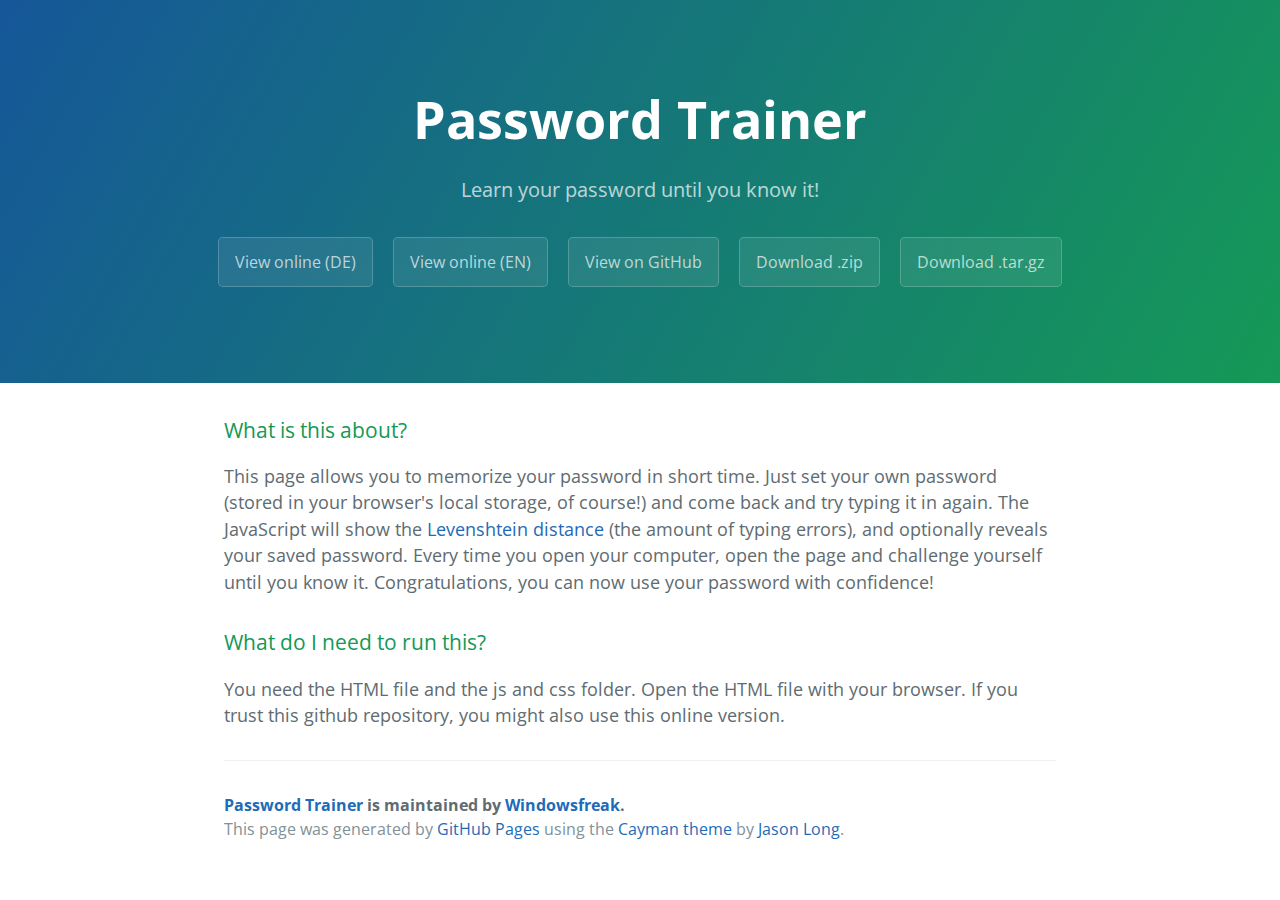
<file: index.html>
<!DOCTYPE html>
<html lang="en-us">
  <head>
    <meta charset="UTF-8">
    <title>Password Trainer by Windowsfreak</title>
    <meta name="viewport" content="width=device-width, initial-scale=1">
    <link rel="stylesheet" type="text/css" href="stylesheets/normalize.css" media="screen">
    <link href='https://fonts.googleapis.com/css?family=Open+Sans:400,700' rel='stylesheet' type='text/css'>
    <link rel="stylesheet" type="text/css" href="stylesheets/stylesheet.css" media="screen">
    <link rel="stylesheet" type="text/css" href="stylesheets/github-light.css" media="screen">
  </head>
  <body>
    <section class="page-header">
      <h1 class="project-name">Password Trainer</h1>
      <h2 class="project-tagline">Learn your password until you know it!</h2>
      <a href="https://windowsfreak.github.io/password-trainer/pwd-de.html" class="btn">View online (DE)</a>
      <a href="https://windowsfreak.github.io/password-trainer/pwd-en.html" class="btn">View online (EN)</a>
      <a href="https://github.com/Windowsfreak/password-trainer" class="btn">View on GitHub</a>
      <a href="https://github.com/Windowsfreak/password-trainer/zipball/master" class="btn">Download .zip</a>
      <a href="https://github.com/Windowsfreak/password-trainer/tarball/master" class="btn">Download .tar.gz</a>
    </section>

    <section class="main-content">
      <h3>
<a id="what-is-this-about" class="anchor" href="#what-is-this-about" aria-hidden="true"><span aria-hidden="true" class="octicon octicon-link"></span></a>What is this about?</h3>

<p>This page allows you to memorize your password in short time. Just set your own password (stored in your browser's local storage, of course!) and come back and try typing it in again. The JavaScript will show the <a href="https://en.wikipedia.org/wiki/Levenshtein_distance">Levenshtein distance</a> (the amount of typing errors), and optionally reveals your saved password. Every time you open your computer, open the page and challenge yourself until you know it. Congratulations, you can now use your password with confidence!</p>

<h3>
<a id="what-do-i-need-to-run-this" class="anchor" href="#what-do-i-need-to-run-this" aria-hidden="true"><span aria-hidden="true" class="octicon octicon-link"></span></a>What do I need to run this?</h3>

<p>You need the HTML file and the js and css folder. Open the HTML file with your browser. If you trust this github repository, you might also use this online version.</p>

      <footer class="site-footer">
        <span class="site-footer-owner"><a href="https://github.com/Windowsfreak/password-trainer">Password Trainer</a> is maintained by <a href="https://github.com/Windowsfreak">Windowsfreak</a>.</span>

        <span class="site-footer-credits">This page was generated by <a href="https://pages.github.com">GitHub Pages</a> using the <a href="https://github.com/jasonlong/cayman-theme">Cayman theme</a> by <a href="https://twitter.com/jasonlong">Jason Long</a>.</span>
      </footer>

    </section>

  
  </body>
</html>
</file>
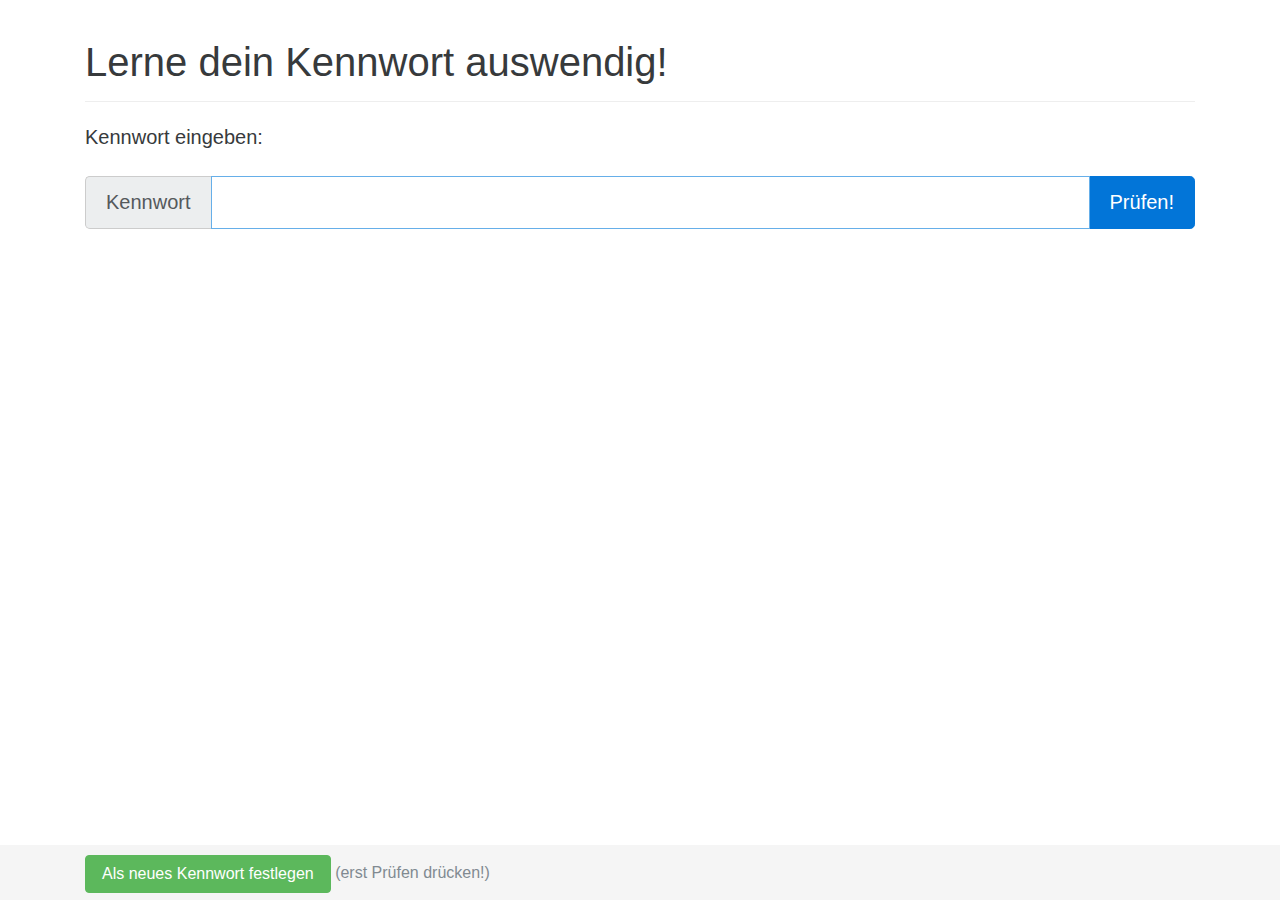
<file: pwd-de.html>
<!DOCTYPE html>
<html lang="de">
<head>
    <meta charset="UTF-8">
    <meta http-equiv="X-UA-Compatible" content="IE=edge">
    <meta name="viewport" content="width=device-width, initial-scale=1">
    <title>Kennwörter üben</title>
    <link href="css/bootstrap.min.css" rel="stylesheet">
    <link href="css/sticky-footer.css" rel="stylesheet">
</head>
<body>
    <div class="container">
        <div class="page-header">
            <h1>Lerne dein Kennwort auswendig!</h1>
        </div>
        <p class="lead"><label for="pwd">Kennwort eingeben:</label></p>
        <div class="input-group input-group-lg">
            <span class="input-group-addon">Kennwort</span>
            <input type="password" class="form-control" id="pwd" aria-label="Pwd">
            <span class="input-group-btn">
                <button class="btn btn-primary" type="button">Prüfen!</button>
            </span>
        </div>
        <p></p>
        <div class="list-group">
            <a href="#" class="list-group-item l l1 list-group-item-success"><strong>Richtig!</strong> Du hast es drauf!</a>
            <a href="#" class="list-group-item l l2 list-group-item-info"><strong>Fast Richtig!</strong> <span class="score"></span> Zeichen falsch</a>
            <a href="#" class="list-group-item l l3 list-group-item-warning"><strong>Ein paar Fehler!</strong> <span class="score"></span> Zeichen falsch</a>
            <a href="#" class="list-group-item l l4 list-group-item-danger"><strong>Falsch!</strong> <span class="score"></span> Zeichen falsch!</a>
            <a href="#" class="list-group-item btn-reveal"><strong>Auflösung zeigen (Enter drücken)</strong></a>
            <a href="#" class="list-group-item reveal">
                <p class="list-group-item-text"><code class="text-danger"></code></p>
                <p class="list-group-item-text"><code class="text-success">123456</code></p>
            </a>
        </div>
    </div>
    <footer class="footer">
        <div class="container">
            <p class="text-muted"><button class="btn btn-success" type="button">Als neues Kennwort festlegen</button> (erst Prüfen drücken!)</p>
        </div>
    </footer>
    <!-- jQuery (necessary for Bootstrap's JavaScript plugins) -->
    <script src="js/jquery.min.js"></script>
    <script src="js/pwd.js"></script>
</body>
</html>
</file>
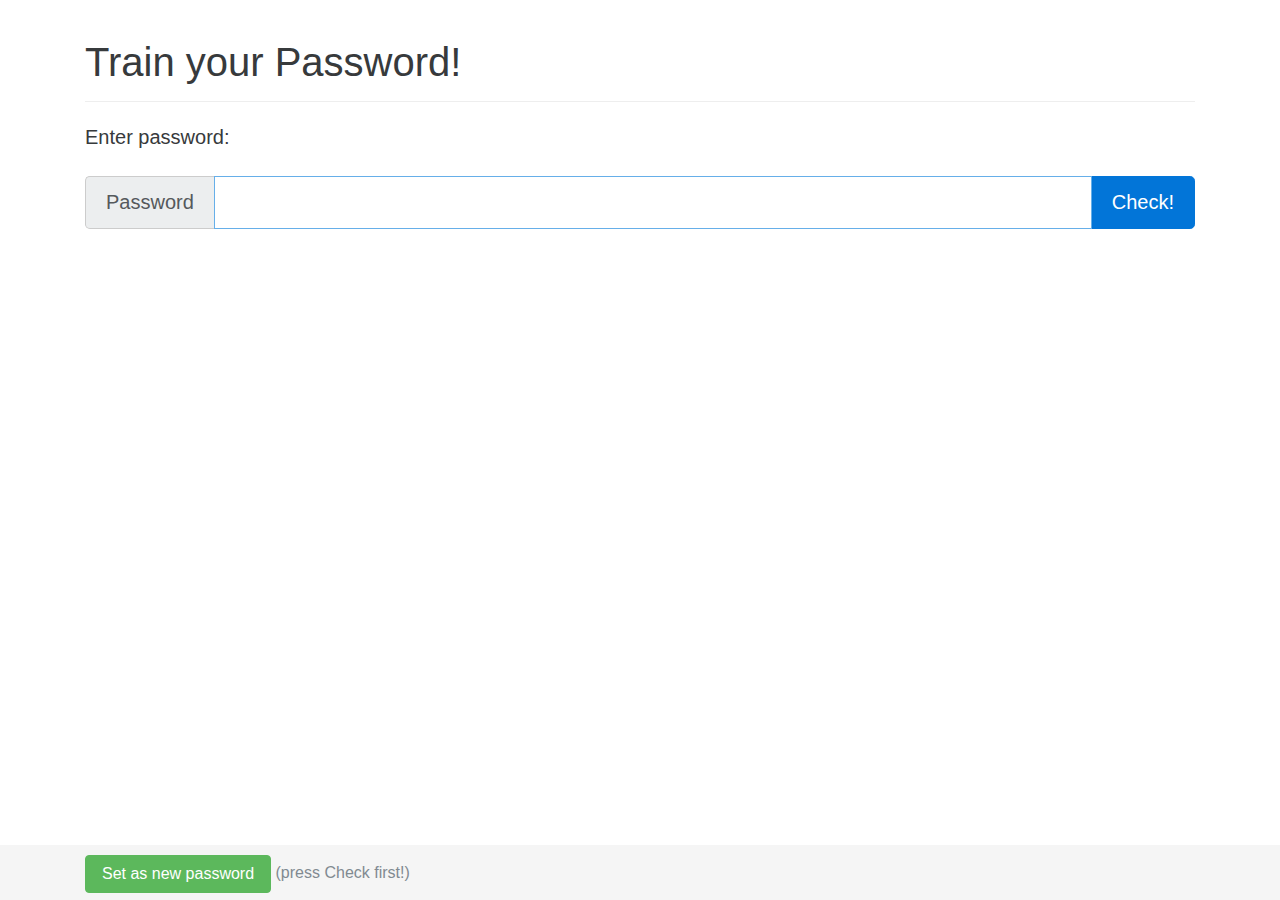
<file: pwd-en.html>
<!DOCTYPE html>
<html lang="de">
<head>
    <meta charset="UTF-8">
    <meta http-equiv="X-UA-Compatible" content="IE=edge">
    <meta name="viewport" content="width=device-width, initial-scale=1">
    <title>Train your Password</title>
    <link href="css/bootstrap.min.css" rel="stylesheet">
    <link href="css/sticky-footer.css" rel="stylesheet">
</head>
<body>
    <div class="container">
        <div class="page-header">
            <h1>Train your Password!</h1>
        </div>
        <p class="lead"><label for="pwd">Enter password:</label></p>
        <div class="input-group input-group-lg">
            <span class="input-group-addon">Password</span>
            <input type="password" class="form-control" id="pwd" aria-label="Pwd">
            <span class="input-group-btn">
                <button class="btn btn-primary" type="button">Check!</button>
            </span>
        </div>
        <p></p>
        <div class="list-group">
            <a href="#" class="list-group-item l l1 list-group-item-success"><strong>Correct!</strong> You got it right!</a>
            <a href="#" class="list-group-item l l2 list-group-item-info"><strong>Almost correct!</strong> You've got just <span class="score"></span> character<span class="pl">s</span> wrong.</a>
            <a href="#" class="list-group-item l l3 list-group-item-warning"><strong>You've made some errors!</strong> <span class="score"></span> character<span class="pl">s</span> are wrong.</a>
            <a href="#" class="list-group-item l l4 list-group-item-danger"><strong>Wrong password!</strong> <span class="score"></span> character<span class="pl">s</span> are wrong.</a>
            <a href="#" class="list-group-item btn-reveal"><strong>Reveal (press Enter)</strong></a>
            <a href="#" class="list-group-item reveal">
                <p class="list-group-item-text"><code class="text-danger"></code></p>
                <p class="list-group-item-text"><code class="text-success">123456</code></p>
            </a>
        </div>
    </div>
    <footer class="footer">
        <div class="container">
            <p class="text-muted"><button class="btn btn-success" type="button">Set as new password</button> (press Check first!)</p>
        </div>
    </footer>
    <!-- jQuery (necessary for Bootstrap's JavaScript plugins) -->
    <script src="js/jquery.min.js"></script>
    <script src="js/pwd.js"></script>
</body>
</html>
</file>
<file: stylesheets/stylesheet.css>
* {
  box-sizing: border-box; }

body {
  padding: 0;
  margin: 0;
  font-family: "Open Sans", "Helvetica Neue", Helvetica, Arial, sans-serif;
  font-size: 16px;
  line-height: 1.5;
  color: #606c71; }

a {
  color: #1e6bb8;
  text-decoration: none; }
  a:hover {
    text-decoration: underline; }

.btn {
  display: inline-block;
  margin-bottom: 1rem;
  color: rgba(255, 255, 255, 0.7);
  background-color: rgba(255, 255, 255, 0.08);
  border-color: rgba(255, 255, 255, 0.2);
  border-style: solid;
  border-width: 1px;
  border-radius: 0.3rem;
  transition: color 0.2s, background-color 0.2s, border-color 0.2s; }
  .btn + .btn {
    margin-left: 1rem; }

.btn:hover {
  color: rgba(255, 255, 255, 0.8);
  text-decoration: none;
  background-color: rgba(255, 255, 255, 0.2);
  border-color: rgba(255, 255, 255, 0.3); }

@media screen and (min-width: 64em) {
  .btn {
    padding: 0.75rem 1rem; } }

@media screen and (min-width: 42em) and (max-width: 64em) {
  .btn {
    padding: 0.6rem 0.9rem;
    font-size: 0.9rem; } }

@media screen and (max-width: 42em) {
  .btn {
    display: block;
    width: 100%;
    padding: 0.75rem;
    font-size: 0.9rem; }
    .btn + .btn {
      margin-top: 1rem;
      margin-left: 0; } }

.page-header {
  color: #fff;
  text-align: center;
  background-color: #159957;
  background-image: linear-gradient(120deg, #155799, #159957); }

@media screen and (min-width: 64em) {
  .page-header {
    padding: 5rem 6rem; } }

@media screen and (min-width: 42em) and (max-width: 64em) {
  .page-header {
    padding: 3rem 4rem; } }

@media screen and (max-width: 42em) {
  .page-header {
    padding: 2rem 1rem; } }

.project-name {
  margin-top: 0;
  margin-bottom: 0.1rem; }

@media screen and (min-width: 64em) {
  .project-name {
    font-size: 3.25rem; } }

@media screen and (min-width: 42em) and (max-width: 64em) {
  .project-name {
    font-size: 2.25rem; } }

@media screen and (max-width: 42em) {
  .project-name {
    font-size: 1.75rem; } }

.project-tagline {
  margin-bottom: 2rem;
  font-weight: normal;
  opacity: 0.7; }

@media screen and (min-width: 64em) {
  .project-tagline {
    font-size: 1.25rem; } }

@media screen and (min-width: 42em) and (max-width: 64em) {
  .project-tagline {
    font-size: 1.15rem; } }

@media screen and (max-width: 42em) {
  .project-tagline {
    font-size: 1rem; } }

.main-content :first-child {
  margin-top: 0; }
.main-content img {
  max-width: 100%; }
.main-content h1, .main-content h2, .main-content h3, .main-content h4, .main-content h5, .main-content h6 {
  margin-top: 2rem;
  margin-bottom: 1rem;
  font-weight: normal;
  color: #159957; }
.main-content p {
  margin-bottom: 1em; }
.main-content code {
  padding: 2px 4px;
  font-family: Consolas, "Liberation Mono", Menlo, Courier, monospace;
  font-size: 0.9rem;
  color: #383e41;
  background-color: #f3f6fa;
  border-radius: 0.3rem; }
.main-content pre {
  padding: 0.8rem;
  margin-top: 0;
  margin-bottom: 1rem;
  font: 1rem Consolas, "Liberation Mono", Menlo, Courier, monospace;
  color: #567482;
  word-wrap: normal;
  background-color: #f3f6fa;
  border: solid 1px #dce6f0;
  border-radius: 0.3rem; }
  .main-content pre > code {
    padding: 0;
    margin: 0;
    font-size: 0.9rem;
    color: #567482;
    word-break: normal;
    white-space: pre;
    background: transparent;
    border: 0; }
.main-content .highlight {
  margin-bottom: 1rem; }
  .main-content .highlight pre {
    margin-bottom: 0;
    word-break: normal; }
.main-content .highlight pre, .main-content pre {
  padding: 0.8rem;
  overflow: auto;
  font-size: 0.9rem;
  line-height: 1.45;
  border-radius: 0.3rem; }
.main-content pre code, .main-content pre tt {
  display: inline;
  max-width: initial;
  padding: 0;
  margin: 0;
  overflow: initial;
  line-height: inherit;
  word-wrap: normal;
  background-color: transparent;
  border: 0; }
  .main-content pre code:before, .main-content pre code:after, .main-content pre tt:before, .main-content pre tt:after {
    content: normal; }
.main-content ul, .main-content ol {
  margin-top: 0; }
.main-content blockquote {
  padding: 0 1rem;
  margin-left: 0;
  color: #819198;
  border-left: 0.3rem solid #dce6f0; }
  .main-content blockquote > :first-child {
    margin-top: 0; }
  .main-content blockquote > :last-child {
    margin-bottom: 0; }
.main-content table {
  display: block;
  width: 100%;
  overflow: auto;
  word-break: normal;
  word-break: keep-all; }
  .main-content table th {
    font-weight: bold; }
  .main-content table th, .main-content table td {
    padding: 0.5rem 1rem;
    border: 1px solid #e9ebec; }
.main-content dl {
  padding: 0; }
  .main-content dl dt {
    padding: 0;
    margin-top: 1rem;
    font-size: 1rem;
    font-weight: bold; }
  .main-content dl dd {
    padding: 0;
    margin-bottom: 1rem; }
.main-content hr {
  height: 2px;
  padding: 0;
  margin: 1rem 0;
  background-color: #eff0f1;
  border: 0; }

@media screen and (min-width: 64em) {
  .main-content {
    max-width: 64rem;
    padding: 2rem 6rem;
    margin: 0 auto;
    font-size: 1.1rem; } }

@media screen and (min-width: 42em) and (max-width: 64em) {
  .main-content {
    padding: 2rem 4rem;
    font-size: 1.1rem; } }

@media screen and (max-width: 42em) {
  .main-content {
    padding: 2rem 1rem;
    font-size: 1rem; } }

.site-footer {
  padding-top: 2rem;
  margin-top: 2rem;
  border-top: solid 1px #eff0f1; }

.site-footer-owner {
  display: block;
  font-weight: bold; }

.site-footer-credits {
  color: #819198; }

@media screen and (min-width: 64em) {
  .site-footer {
    font-size: 1rem; } }

@media screen and (min-width: 42em) and (max-width: 64em) {
  .site-footer {
    font-size: 1rem; } }

@media screen and (max-width: 42em) {
  .site-footer {
    font-size: 0.9rem; } }
</file>
<file: stylesheets/github-light.css>
/*
The MIT License (MIT)

Copyright (c) 2015 GitHub, Inc.

Permission is hereby granted, free of charge, to any person obtaining a copy
of this software and associated documentation files (the "Software"), to deal
in the Software without restriction, including without limitation the rights
to use, copy, modify, merge, publish, distribute, sublicense, and/or sell
copies of the Software, and to permit persons to whom the Software is
furnished to do so, subject to the following conditions:

The above copyright notice and this permission notice shall be included in all
copies or substantial portions of the Software.

THE SOFTWARE IS PROVIDED "AS IS", WITHOUT WARRANTY OF ANY KIND, EXPRESS OR
IMPLIED, INCLUDING BUT NOT LIMITED TO THE WARRANTIES OF MERCHANTABILITY,
FITNESS FOR A PARTICULAR PURPOSE AND NONINFRINGEMENT. IN NO EVENT SHALL THE
AUTHORS OR COPYRIGHT HOLDERS BE LIABLE FOR ANY CLAIM, DAMAGES OR OTHER
LIABILITY, WHETHER IN AN ACTION OF CONTRACT, TORT OR OTHERWISE, ARISING FROM,
OUT OF OR IN CONNECTION WITH THE SOFTWARE OR THE USE OR OTHER DEALINGS IN THE
SOFTWARE.

*/

.pl-c /* comment */ {
  color: #969896;
}

.pl-c1      /* constant, markup.raw, meta.diff.header, meta.module-reference, meta.property-name, support, support.constant, support.variable, variable.other.constant */,
.pl-s .pl-v /* string variable */ {
  color: #0086b3;
}

.pl-e  /* entity */,
.pl-en /* entity.name */ {
  color: #795da3;
}

.pl-s .pl-s1 /* string source */,
.pl-smi      /* storage.modifier.import, storage.modifier.package, storage.type.java, variable.other, variable.parameter.function */ {
  color: #333;
}

.pl-ent /* entity.name.tag */ {
  color: #63a35c;
}

.pl-k /* keyword, storage, storage.type */ {
  color: #a71d5d;
}

.pl-pds              /* punctuation.definition.string, string.regexp.character-class */,
.pl-s                /* string */,
.pl-s .pl-pse .pl-s1 /* string punctuation.section.embedded source */,
.pl-sr               /* string.regexp */,
.pl-sr .pl-cce       /* string.regexp constant.character.escape */,
.pl-sr .pl-sra       /* string.regexp string.regexp.arbitrary-repitition */,
.pl-sr .pl-sre       /* string.regexp source.ruby.embedded */ {
  color: #183691;
}

.pl-v /* variable */ {
  color: #ed6a43;
}

.pl-id /* invalid.deprecated */ {
  color: #b52a1d;
}

.pl-ii /* invalid.illegal */ {
  background-color: #b52a1d;
  color: #f8f8f8;
}

.pl-sr .pl-cce /* string.regexp constant.character.escape */ {
  color: #63a35c;
  font-weight: bold;
}

.pl-ml /* markup.list */ {
  color: #693a17;
}

.pl-mh        /* markup.heading */,
.pl-mh .pl-en /* markup.heading entity.name */,
.pl-ms        /* meta.separator */ {
  color: #1d3e81;
  font-weight: bold;
}

.pl-mq /* markup.quote */ {
  color: #008080;
}

.pl-mi /* markup.italic */ {
  color: #333;
  font-style: italic;
}

.pl-mb /* markup.bold */ {
  color: #333;
  font-weight: bold;
}

.pl-md /* markup.deleted, meta.diff.header.from-file */ {
  background-color: #ffecec;
  color: #bd2c00;
}

.pl-mi1 /* markup.inserted, meta.diff.header.to-file */ {
  background-color: #eaffea;
  color: #55a532;
}

.pl-mdr /* meta.diff.range */ {
  color: #795da3;
  font-weight: bold;
}

.pl-mo /* meta.output */ {
  color: #1d3e81;
}
</file>
<file: css/sticky-footer.css>
/* Sticky footer styles
-------------------------------------------------- */
html {
    position: relative;
    min-height: 100%;
}
body {
    /* Margin bottom by footer height */
    margin-bottom: 55px;
}
.footer {
    position: absolute;
    bottom: 0;
    width: 100%;
    /* Set the fixed height of the footer here */
    height: 55px;
    background-color: #f5f5f5;
}


/* Custom page CSS
-------------------------------------------------- */
/* Not required for template or sticky footer method. */

.container {
    width: auto;
    padding: 0 15px;
}
.container .text-muted {
    margin: 10px 0 0 0;
}
.page-header {
    padding-bottom: 9px;
    margin: 40px 0 20px;
    border-bottom: 1px solid #eee;
}
</file>
